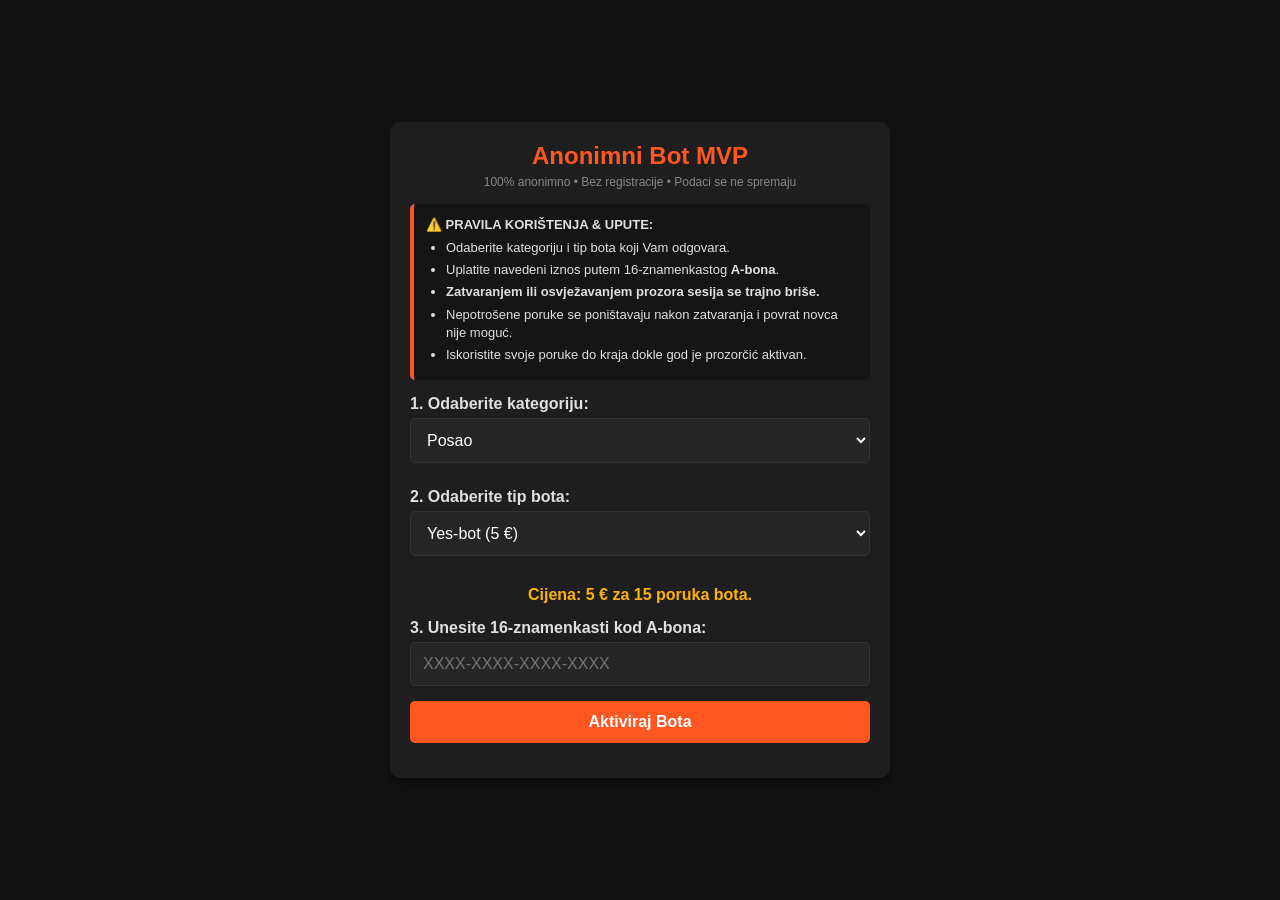
<file: index.html>
<!DOCTYPE html>
<html lang="hr">
<head>
    <meta charset="UTF-8">
    <meta name="viewport" content="width=device-width, initial-scale=1.0">
    <title>Anonimna Ispovjedaonica</title>
    <!-- Poveznica s tvojom style.css datotekom -->
    <link rel="stylesheet" href="style.css">
</head>
<body>

<div class="container">
    <h2>Anonimni Bot MVP</h2>
    <div class="subtitle">100% anonimno • Bez registracije • Podaci se ne spremaju</div>

    <!-- EKRAN 1: Izbor bota, Pravila i unos A-bona -->
    <div id="setup-screen">
        <div class="rules-box">
            <strong>⚠️ PRAVILA KORIŠTENJA & UPUTE:</strong>
            <ul>
                <li>Odaberite kategoriju i tip bota koji Vam odgovara.</li>
                <li>Uplatite navedeni iznos putem 16-znamenkastog <strong>A-bona</strong>.</li>
                <li><strong>Zatvaranjem ili osvježavanjem prozora sesija se trajno briše.</strong></li>
                <li>Nepotrošene poruke se poništavaju nakon zatvaranja i povrat novca nije moguć.</li>
                <li>Iskoristite svoje poruke do kraja dokle god je prozorčić aktivan.</li>
            </ul>
        </div>

        <label for="category">1. Odaberite kategoriju:</label>
        <select id="category" onchange="updateBotOptions()">
            <option value="posao">Posao</option>
            <option value="ljubav">Ljubav</option>
            <option value="zdravlje">Zdravlje</option>
            <option value="frustracije">Svakodnevne frustracije</option>
            <option value="seks">Seks (Ekskluzivna zona 18+)</option>
        </select>

        <label for="bot-type">2. Odaberite tip bota:</label>
        <select id="bot-type" onchange="updatePriceInfo()">
            <!-- Dinamički se puni putem JavaScripta -->
        </select>

        <div id="price-info" style="font-weight:bold; color:#ffb300; text-align:center; margin: 15px 0;"></div>

        <label for="abon-code">3. Unesite 16-znamenkasti kod A-bona:</label>
        <input type="text" id="abon-code" placeholder="XXXX-XXXX-XXXX-XXXX" maxlength="19">

        <button onclick="submitAbon()">Aktiviraj Bota</button>
        <div id="status-msg"></div>
    </div>

    <!-- EKRAN 2: Chat sučelje (Skriveno dok se kod ne odobri) -->
    <div id="chat-screen" class="hidden">
        <div id="chat-box"></div>
        <div id="counter">Poruke bota: <span id="current-count">0</span> / <span id="max-count">0</span></div>
        <input type="text" id="user-input" placeholder="Napišite nešto..." onkeypress="handleKeyPress(event)">
        <button onclick="sendMessage()">Pošalji</button>
    </div>
</div>

<!-- Poveznica s logikom bota koju ćemo kreirati u idućem koraku -->
<script src="script.js"></script>

</body>
</html>
</file>
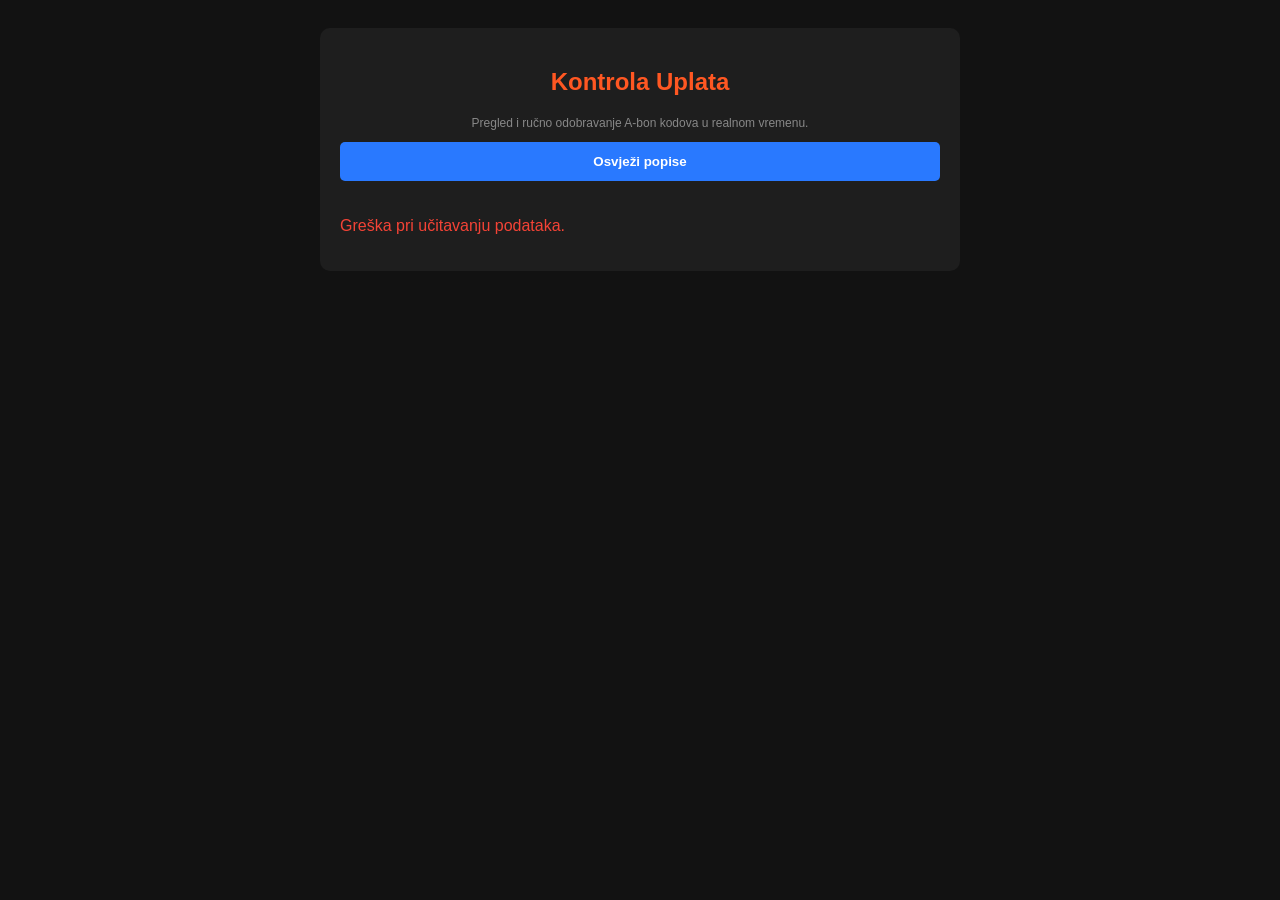
<file: kontrola.html>
<!DOCTYPE html>
<html lang="hr">
<head>
    <meta charset="UTF-8">
    <meta name="viewport" content="width=device-width, initial-scale=1.0">
    <title>Kontrolna Ploča - Admin</title>
    <style>
        body { background-color: #121212; color: #e0e0e0; font-family: sans-serif; padding: 20px; }
        .panel { max-width: 600px; margin: 0 auto; background: #1e1e1e; padding: 20px; border-radius: 10px; }
        h2 { color: #ff5722; text-align: center; }
        .kartica { background: #252525; padding: 15px; margin-bottom: 15px; border-radius: 5px; border-left: 5px solid #ffb300; }
        .kartica.odobreno { border-left-color: #4caf50; opacity: 0.6; }
        .kod { font-size: 18px; color: #fff; font-weight: bold; font-family: monospace; display: block; margin: 5px 0; }
        .btn-odobri { background: #4caf50; color: white; border: none; padding: 10px 15px; border-radius: 3px; font-weight: bold; cursor: pointer; width: 100%; margin-top: 10px; }
        .btn-odobri:hover { background: #45a049; }
        .status-tekst { font-weight: bold; text-transform: uppercase; font-size: 12px; }
        .cekanje { color: #ffb300; }
        .odobreno-boja { color: #4caf50; }
    </style>
</head>
<body>

<div class="panel">
    <h2>Kontrola Uplata</h2>
    <p style="text-align:center; font-size:12px; color:#888;">Pregled i ručno odobravanje A-bon kodova u realnom vremenu.</p>
    <button onclick="ucitajUplate()" style="width:100%; background:#2979ff; color:white; border:none; padding:12px; font-weight:bold; border-radius:5px; margin-bottom:20px; cursor:pointer;">Osvježi popise</button>
    
    <div id="lista-uplata">Povezivanje s bazom podataka...</div>
</div>

<script>
const SUPABASE_URL = "https://supabase.co";
const SUPABASE_KEY = "eyJhbGciOiJIUzI1NiIsInR5cCI6IkpXVCJ9.eyJpc3MiOiJzdXBhYmFzZSIsInJlZiI6InRrZ3pydGFzY2loa3Zhd3dpZXFkIiwicm9sZSI6ImFub24iLCJpYXQiOjE3ODI2Njg3MjcsImV4cCI6MjA5ODI0NDcyN30.HlHoHsONDEZWwB1-DiD83vEJjOIWbKFMx-Nv8jBBpxo";

function ucitajUplate() {
    const lista = document.getElementById("lista-uplata");
    
    fetch(`${SUPABASE_URL}/rest/v1/uplate?order=created_at.desc&limit=20`, {
        headers: { "apikey": SUPABASE_KEY, "Authorization": `Bearer ${SUPABASE_KEY}` }
    })
    .then(res => res.json())
    .then(data => {
        lista.innerHTML = "";
        if (!data || data.length === 0) {
            lista.innerHTML = "<p style='text-align:center; color:#888;'>Trenutno nema zabilježenih uplata.</p>";
            return;
        }

        data.forEach(uplata => {
            const div = document.createElement("div");
            div.classList.add("kartica");
            if(uplata.status === "odobreno") div.classList.add("odobreno");

            let gumbHtml = uplata.status === "cekanje" 
                ? `<button class="btn-odobri" onclick="odobriUplatu(${uplata.id})">ODOBRI CHAT</button>` 
                : '';

            div.innerHTML = `
                <div>
                    <span style="color:#888; font-size:12px;">Uplata #${uplata.id} • Bot: ${uplata.bot}</span>
                    <span class="kod">${uplata.kod}</span>
                    <span class="status-tekst ${uplata.status === 'cekanje' ? 'cekanje' : 'odobreno-boja'}">Status: ${uplata.status}</span>
                </div>
                ${gumbHtml}
            `;
            lista.appendChild(div);
        });
    })
    .catch(err => {
        lista.innerHTML = "<p style='color:#f44336;'>Greška pri učitavanju podataka.</p>";
        console.error(err);
    });
}

function odobriUplatu(id) {
    if(!confirm(`Želite li odobriti sesiju #${id}?`)) return;

    fetch(`${SUPABASE_URL}/rest/v1/uplate?id=eq.${id}`, {
        method: "PATCH",
        headers: {
            "Content-Type": "application/json",
            "apikey": SUPABASE_KEY,
            "Authorization": `Bearer ${SUPABASE_KEY}`
        },
        body: JSON.stringify({ status: "odobreno" })
    })
    .then(() => {
        alert(`Sesija #${id} uspješno odobrena!`);
        ucitajUplate(); 
    })
    .catch(err => {
        alert("Došlo je do greške pri odobravanju.");
        console.error(err);
    });
}

ucitajUplate();
</script>

</body>
</html>
</file>
<file: style.css>
/* style.css - Vizualni izgled i mračni dizajn */
body {
    background-color: #121212;
    color: #e0e0e0;
    font-family: 'Segoe UI', Tahoma, Geneva, Verdana, sans-serif;
    display: flex;
    justify-content: center;
    align-items: center;
    height: 100vh;
    margin: 0;
}
.container {
    width: 100%;
    max-width: 500px;
    background: #1e1e1e;
    padding: 20px;
    border-radius: 10px;
    box-shadow: 0 4px 10px rgba(0,0,0,0.5);
    box-sizing: border-box;
}
h2 { text-align: center; color: #ff5722; margin-top: 0; margin-bottom: 5px; }
.subtitle { font-size:12px; text-align:center; color:#888; margin-bottom: 15px; }
label { display: block; margin: 10px 0 5px; font-weight: bold; }
select, input, button {
    width: 100%;
    padding: 12px;
    margin-bottom: 15px;
    border-radius: 5px;
    border: 1px solid #333;
    background: #252525;
    color: #fff;
    box-sizing: border-box;
    font-size: 16px;
}
button {
    background: #ff5722;
    color: white;
    font-weight: bold;
    border: none;
    cursor: pointer;
    transition: background 0.2s;
}
button:hover { background: #e64a19; }
.hidden { display: none; }
.rules-box {
    background: #151515;
    padding: 12px;
    border-radius: 5px;
    border-left: 4px solid #ff5722;
    margin-bottom: 15px;
    font-size: 13px;
    line-height: 1.4;
}
.rules-box ul { margin: 5px 0 0 0; padding-left: 20px; }
.rules-box li { margin-bottom: 4px; }
#chat-box {
    height: 300px;
    border: 1px solid #333;
    background: #1a1a1a;
    padding: 10px;
    overflow-y: auto;
    margin-bottom: 15px;
    border-radius: 5px;
}
.msg { margin-bottom: 10px; padding: 8px 12px; border-radius: 5px; max-width: 85%; }
.user { background: #2979ff; margin-left: auto; text-align: right; }
.bot { background: #333; }
#status-msg { text-align: center; color: #ffb300; font-style: italic; }
#counter { text-align: right; font-size: 14px; color: #888; margin-top: -10px; margin-bottom: 10px; }
</file>
